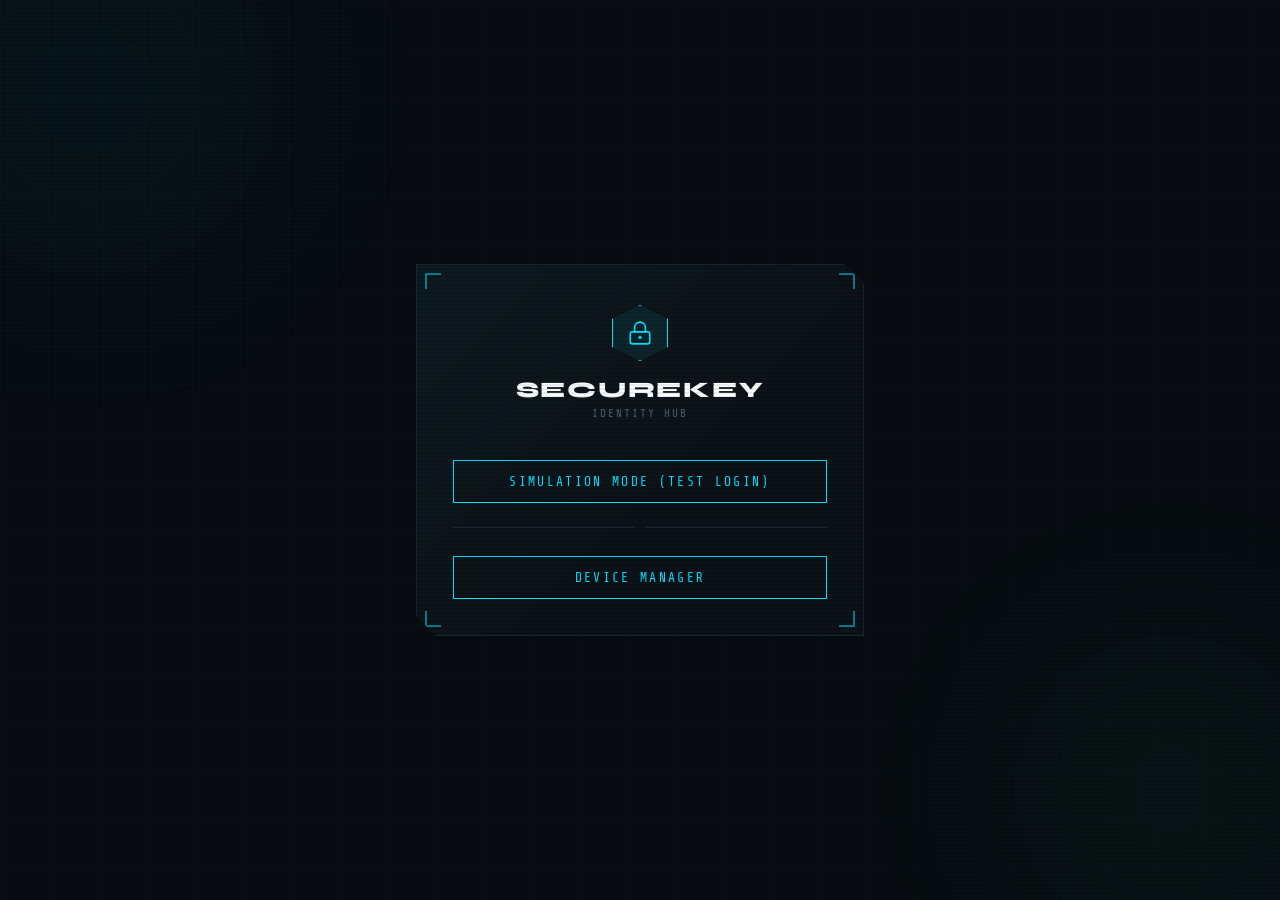
<file: index.html>
<!DOCTYPE html>
<html lang="en">
<head>
<meta charset="UTF-8" />
<meta name="viewport" content="width=device-width, initial-scale=1.0" />
<title>SecureKey — Identity Hub</title>
<link href="https://fonts.googleapis.com/css2?family=Share+Tech+Mono&family=Syne:wght@400;700;800&display=swap" rel="stylesheet" />
<style>
  /* ── VARIABLES ──────────────────────────────────── */
  :root {
    --bg:        #080c10;
    --surface:   #0d1218;
    --border:    #1a2535;
    --accent:    #00e5ff;
    --accent2:   #00ff9d;
    --danger:    #ff3b5c;
    --text:      #c8d8e8;
    --text-dim:  #4a6070;
    --mono:      'Share Tech Mono', monospace;
    --sans:      'Syne', sans-serif;
    --radius:    4px;
    --glow:      0 0 20px rgba(0,229,255,.18), 0 0 60px rgba(0,229,255,.06);
    --glow2:     0 0 20px rgba(0,255,157,.18), 0 0 60px rgba(0,255,157,.06);
  }

  /* ── RESET ──────────────────────────────────────── */
  *, *::before, *::after { box-sizing: border-box; margin: 0; padding: 0; }
  html, body { height: 100%; }

  body {
    background: var(--bg);
    color: var(--text);
    font-family: var(--mono);
    display: flex;
    align-items: center;
    justify-content: center;
    min-height: 100vh;
    overflow: hidden;
  }

  /* ── SCANLINE OVERLAY ───────────────────────────── */
  body::before {
    content: '';
    position: fixed;
    inset: 0;
    background: repeating-linear-gradient(
      0deg,
      transparent,
      transparent 2px,
      rgba(0,0,0,.08) 2px,
      rgba(0,0,0,.08) 4px
    );
    pointer-events: none;
    z-index: 100;
  }

  /* ── GRID BACKGROUND ────────────────────────────── */
  .grid-bg {
    position: fixed;
    inset: 0;
    background-image:
      linear-gradient(rgba(0,229,255,.025) 1px, transparent 1px),
      linear-gradient(90deg, rgba(0,229,255,.025) 1px, transparent 1px);
    background-size: 48px 48px;
    pointer-events: none;
  }

  .blob {
    position: fixed;
    border-radius: 50%;
    filter: blur(90px);
    pointer-events: none;
    opacity: .35;
  }
  .blob-1 { width: 420px; height: 420px; top: -120px; left: -120px;  background: rgba(0,229,255,.12); }
  .blob-2 { width: 380px; height: 380px; bottom: -80px; right: -80px; background: rgba(0,255,157,.10); }

  /* ── WRAPPER ────────────────────────────────────── */
  .wrapper {
    position: relative;
    z-index: 10;
    width: 100%;
    max-width: 480px;
    padding: 16px;
    animation: fadeUp .6s ease both;
  }

  @keyframes fadeUp {
    from { opacity: 0; transform: translateY(24px); }
    to   { opacity: 1; transform: translateY(0); }
  }

  /* ── CARD ───────────────────────────────────────── */
  .card {
    background: var(--surface);
    border: 1px solid var(--border);
    padding: 40px 36px 36px;
    position: relative;
    clip-path: polygon(0 0, calc(100% - 20px) 0, 100% 20px, 100% 100%, 20px 100%, 0 calc(100% - 20px));
  }
  .card::before {
    content: '';
    position: absolute;
    inset: 0;
    background: linear-gradient(135deg, rgba(0,229,255,.04) 0%, transparent 60%);
    pointer-events: none;
  }

  .corner {
    position: absolute;
    width: 16px; height: 16px;
    border-color: var(--accent);
    border-style: solid;
    opacity: .5;
  }
  .corner-tl { top: 8px; left: 8px;  border-width: 2px 0 0 2px; }
  .corner-tr { top: 8px; right: 8px; border-width: 2px 2px 0 0; }
  .corner-bl { bottom: 8px; left: 8px;  border-width: 0 0 2px 2px; }
  .corner-br { bottom: 8px; right: 8px; border-width: 0 2px 2px 0; }

  /* ── HEADER ─────────────────────────────────────── */
  .header {
    text-align: center;
    margin-bottom: 36px;
  }
  .logo {
    display: inline-flex;
    align-items: center;
    justify-content: center;
    width: 56px; height: 56px;
    border: 1px solid var(--accent);
    margin-bottom: 16px;
    position: relative;
    clip-path: polygon(50% 0%, 100% 25%, 100% 75%, 50% 100%, 0% 75%, 0% 25%);
    background: rgba(0,229,255,.07);
    box-shadow: var(--glow);
  }
  .logo svg { width: 26px; height: 26px; color: var(--accent); }
  .title {
    font-family: var(--sans);
    font-size: 22px;
    font-weight: 800;
    letter-spacing: .08em;
    color: #fff;
    text-transform: uppercase;
  }
  .subtitle {
    font-size: 11px;
    color: var(--text-dim);
    letter-spacing: .18em;
    text-transform: uppercase;
    margin-top: 4px;
  }

  /* ── STEPS ──────────────────────────────────────── */
  .step { display: none; }
  .step.active { display: block; animation: fadeIn .35s ease both; }
  @keyframes fadeIn {
    from { opacity: 0; transform: translateY(8px); }
    to   { opacity: 1; transform: translateY(0); }
  }

  /* ── FORM ELEMENTS ──────────────────────────────── */
  .field { margin-bottom: 20px; }
  label {
    display: block; font-size: 10px; letter-spacing: .2em; text-transform: uppercase;
    color: var(--text-dim); margin-bottom: 8px;
  }
  input[type="text"], input[type="password"] {
    width: 100%; background: rgba(255,255,255,.03); border: 1px solid var(--border);
    color: var(--text); font-family: var(--mono); font-size: 14px; padding: 12px 14px;
    outline: none; transition: border-color .2s, box-shadow .2s; caret-color: var(--accent);
  }
  input:focus {
    border-color: var(--accent);
    box-shadow: 0 0 0 1px rgba(0,229,255,.15), inset 0 0 12px rgba(0,229,255,.03);
  }
  input::placeholder { color: var(--text-dim); }

  /* ── BUTTON ─────────────────────────────────────── */
  .btn {
    width: 100%; padding: 13px; font-family: var(--mono); font-size: 13px;
    letter-spacing: .18em; text-transform: uppercase; cursor: pointer;
    border: 1px solid var(--accent); background: transparent; color: var(--accent);
    position: relative; overflow: hidden; transition: color .2s, box-shadow .2s; margin-top: 4px;
  }
  .btn::before {
    content: ''; position: absolute; inset: 0; background: var(--accent);
    transform: translateX(-101%); transition: transform .25s ease;
  }
  .btn:hover { color: #000; box-shadow: var(--glow); }
  .btn:hover::before { transform: translateX(0); }
  .btn span { position: relative; z-index: 1; }
  .btn:disabled { opacity: .45; cursor: not-allowed; }
  .btn:disabled::before { display: none; }
  .btn:disabled:hover { color: var(--accent); box-shadow: none; }
  .btn.danger { border-color: var(--danger); color: var(--danger); }
  .btn.danger::before { background: var(--danger); }
  .btn.danger:hover   { color: #fff; }

  /* ── STATUS / ERROR ─────────────────────────────── */
  .msg {
    font-size: 11px; letter-spacing: .1em; padding: 10px 12px; margin-bottom: 16px;
    border-left: 2px solid; display: none;
  }
  .msg.show  { display: block; animation: fadeIn .2s ease; }
  .msg.error { border-color: var(--danger); color: var(--danger); background: rgba(255,59,92,.06); }
  .msg.info  { border-color: var(--accent); color: var(--accent); background: rgba(0,229,255,.05); }
  .msg.ok    { border-color: var(--accent2); color: var(--accent2); background: rgba(0,255,157,.05); }

  /* ── DIVIDER ────────────────────────────────────── */
  .divider {
    display: flex; align-items: center; gap: 12px; margin: 24px 0; color: var(--text-dim);
    font-size: 10px; letter-spacing: .2em;
  }
  .divider::before, .divider::after { content: ''; flex: 1; height: 1px; background: var(--border); }

  /* ── LOADING OVERLAY ─────────────────────────────── */
  .overlay {
    position: absolute; inset: 0; background: rgba(8,12,16,.85); display: none;
    align-items: center; justify-content: center; flex-direction: column; gap: 12px;
    z-index: 50; font-size: 12px; letter-spacing: .15em; color: var(--accent);
  }
  .overlay.show { display: flex; animation: fadeIn .2s ease; }
  .overlay-spinner {
    width: 32px; height: 32px; border: 2px solid rgba(0,229,255,.15);
    border-top-color: var(--accent); border-radius: 50%; animation: spin .8s linear infinite;
  }
  .spinner {
    display: inline-block; width: 14px; height: 14px; border: 2px solid rgba(0,229,255,.2);
    border-top-color: var(--accent); border-radius: 50%; animation: spin .7s linear infinite;
    vertical-align: middle; margin-right: 6px;
  }
  @keyframes spin { to { transform: rotate(360deg); } }

  /* ── YUBIKEY ANIMATION ─────────────────────────────── */
  .yubikey-icon {
    width: 64px; height: 64px; margin: 0 auto 20px; border-radius: 50%;
    background: rgba(0,229,255,0.1); display: flex; align-items: center; justify-content: center;
    border: 1px solid rgba(0,229,255,0.3); animation: pulse 1.5s infinite;
  }
  @keyframes pulse {
    0% { box-shadow: 0 0 0 0 rgba(0,229,255,0.4); }
    70% { box-shadow: 0 0 0 15px rgba(0,229,255,0); }
    100% { box-shadow: 0 0 0 0 rgba(0,229,255,0); }
  }
  .hidden-otp { opacity: 0; position: absolute; top: -9999px; }

  /* ── OTP DISPLAY ────────────────────────────────── */
  .otp-panel { text-align: center; padding: 8px 0 16px; }
  .otp-label { font-size: 10px; letter-spacing: .25em; text-transform: uppercase; color: var(--text-dim); margin-bottom: 18px; }
  .otp-code {
    font-family: var(--sans); font-size: 52px; font-weight: 800; letter-spacing: .18em;
    color: var(--accent2); text-shadow: var(--glow2); line-height: 1; margin-bottom: 20px;
    transition: opacity .2s; cursor: pointer; user-select: all;
  }
  .otp-code.refreshing { opacity: .3; }
  .otp-code:hover { text-shadow: 0 0 30px rgba(0,255,157,.5); }
  .timer-bar-wrap { height: 2px; background: var(--border); margin-bottom: 10px; overflow: hidden; }
  .timer-bar { height: 100%; background: linear-gradient(90deg, var(--accent2), var(--accent)); transition: width 1s linear, background .5s; }
  .timer-bar.urgent { background: linear-gradient(90deg, var(--danger), #ff8c42); }
  .timer-text { font-size: 11px; color: var(--text-dim); letter-spacing: .12em; }
  .timer-text span { color: var(--text); }
  .acc-badge {
    display: inline-flex; align-items: center; gap: 8px; background: rgba(255,255,255,.04);
    border: 1px solid var(--border); padding: 6px 12px; font-size: 12px; color: var(--text-dim);
    margin-bottom: 24px; letter-spacing: .08em;
  }
  .acc-badge .dot {
    width: 6px; height: 6px; border-radius: 50%; background: var(--accent2); box-shadow: 0 0 6px var(--accent2);
    animation: pulse 2s infinite;
  }
  .copy-hint { font-size: 10px; color: var(--text-dim); letter-spacing: .1em; margin-top: 12px; }
  .copy-hint.copied { color: var(--accent2); }

  /* ── ACCOUNTS LIST ──────────────────────────────── */
  .account-list {
    max-height: 250px;
    overflow-y: auto;
    margin-bottom: 20px;
    border: 1px solid var(--border);
    padding: 8px;
    background: rgba(0,0,0,0.2);
  }
  .account-item {
    display: flex;
    justify-content: space-between;
    align-items: center;
    padding: 10px;
    border-bottom: 1px solid var(--border);
  }
  .account-item:last-child { border-bottom: none; }
  .account-name {
    font-size: 14px;
    color: var(--text);
  }
  .account-actions {
    display: flex;
    gap: 8px;
  }
  .account-btn {
    padding: 6px 10px;
    font-size: 10px;
    font-family: var(--mono);
    text-transform: uppercase;
    cursor: pointer;
    background: transparent;
    border: 1px solid var(--border);
    color: var(--text-dim);
  }
  .account-btn:hover { border-color: var(--accent); color: var(--accent); }
  .account-btn.active { border-color: var(--accent2); color: var(--accent2); }
  .account-btn.del:hover { border-color: var(--danger); color: var(--danger); }

  /* ── NAV PILLS (MANAGER MODE) ───────────────────── */
  .nav-pills {
    display: flex;
    gap: 8px;
    margin-bottom: 24px;
    border-bottom: 1px solid var(--border);
    padding-bottom: 12px;
  }
  .nav-pill {
    flex: 1;
    text-align: center;
    padding: 10px;
    font-size: 11px;
    letter-spacing: .1em;
    text-transform: uppercase;
    color: var(--text-dim);
    cursor: pointer;
    transition: color 0.2s;
  }
  .nav-pill:hover { color: var(--accent); }
  .nav-pill.active {
    color: var(--accent);
    border-bottom: 2px solid var(--accent);
    background: rgba(0,229,255,0.05);
  }

  .footer { text-align: center; margin-top: 24px; font-size: 10px; color: var(--text-dim); letter-spacing: .14em; }
  .footer a { color: var(--text-dim); text-decoration: none; border-bottom: 1px solid var(--border); cursor: pointer; transition: color .2s; }
  .footer a:hover { color: var(--accent); }
</style>
</head>
<body>

<div class="grid-bg"></div>
<div class="blob blob-1"></div>
<div class="blob blob-2"></div>

<div class="wrapper">
  <div class="card">
    <div class="corner corner-tl"></div>
    <div class="corner corner-tr"></div>
    <div class="corner corner-bl"></div>
    <div class="corner corner-br"></div>

    <div class="overlay" id="overlay">
      <div class="overlay-spinner"></div>
      <span id="overlay-msg">AUTHENTICATING</span>
    </div>

    <div class="header">
      <div class="logo">
        <svg viewBox="0 0 24 24" fill="none" stroke="currentColor" stroke-width="1.5" stroke-linecap="round" stroke-linejoin="round">
          <rect x="3" y="11" width="18" height="11" rx="2"/>
          <path d="M7 11V7a5 5 0 0 1 10 0v4"/>
          <circle cx="12" cy="16" r="1.5" fill="currentColor" stroke="none"/>
        </svg>
      </div>
      <div class="title">SecureKey</div>
      <div class="subtitle">Identity Hub</div>
    </div>

    <!-- ── STEP 0: Landing ── -->
    <div class="step active" id="step-landing">
      <div class="msg" id="landing-msg"></div>
      <button class="btn" onclick="setStep('login')">
        <span>Simulation Mode (Test Login)</span>
      </button>
      <div class="divider"></div>
      <button class="btn" onclick="setStep('manager-codes'); startPolling();">
        <span>Device Manager</span>
      </button>
    </div>

    <!-- ── STEP 1: Login (Simulation) ── -->
    <div class="step" id="step-login">
      <div class="msg" id="login-msg"></div>
      <div class="field">
        <label>User ID</label>
        <input type="text" id="userid" placeholder="enter user id" autocomplete="username" />
      </div>
      <div class="field">
        <label>Password</label>
        <input type="password" id="password" placeholder="enter password" autocomplete="current-password" />
      </div>
      <button class="btn" id="login-btn" onclick="doLogin()">
        <span>Authenticate →</span>
      </button>
      <div class="divider">or</div>
      <button class="btn danger" onclick="setStep('landing')">
        <span>← Back</span>
      </button>
    </div>

    <!-- ── STEP 1.5: Hardware Auth (Simulation) ── -->
    <div class="step" id="step-hw-auth">
      <div class="msg" id="hw-msg"></div>
      <div style="text-align:center; padding: 12px 0;">
        <div class="yubikey-icon">
          <svg width="32" height="32" viewBox="0 0 24 24" fill="none" stroke="var(--accent)" stroke-width="2" stroke-linecap="round" stroke-linejoin="round">
            <rect x="3" y="11" width="18" height="11" rx="2" ry="2"></rect>
            <path d="M7 11V7a5 5 0 0 1 10 0v4"></path>
          </svg>
        </div>
        <div style="color: var(--accent); font-weight: 500; font-size: 14px; margin-bottom: 8px;">Hardware Key Required</div>
        <div style="color: #64748b; font-size: 12px; line-height: 1.5; margin-bottom: 16px;">
          Press the <strong>BOOT button</strong> on your ESP32, or enter the 6-digit OTP code below:
        </div>
      </div>
      <form onsubmit="handleHardwareAuth(event)">
        <div class="field" style="margin-bottom: 12px;">
          <input type="text" id="hw-otp-input" placeholder="Enter 6-digit OTP" maxlength="6" style="text-align:center; font-size: 22px; letter-spacing: 0.25em; font-weight: bold; color: var(--accent2);" autocomplete="off" />
        </div>
        <button type="submit" class="btn" style="margin-bottom: 10px;">
          <span>Verify OTP →</span>
        </button>
      </form>
      <button class="btn" onclick="autoAuthFromSerial()" style="border-color: var(--accent2); color: var(--accent2); margin-bottom: 10px;">
        <span>⚡ Auto-Verify via Serial Key</span>
      </button>
      <div style="font-size: 10px; color: var(--text-dim); text-align: center; margin-bottom: 14px; line-height: 1.4;">
        Note: Close Arduino Serial Monitor so the server can access COM15.
      </div>
      <button class="btn danger" onclick="setStep('landing')">
        <span>Cancel</span>
      </button>
    </div>

    <!-- ── STEP 2: Vault Success (Simulation) ── -->
    <div class="step" id="step-vault">
      <div class="otp-panel">
        <div style="text-align:center; color:#10b981; margin-bottom:10px; font-weight:bold;">[ SECURE VAULT ACCESS GRANTED ]</div>
        <div class="otp-label">Current One-Time Password</div>
        <div class="acc-badge">
          <div class="dot"></div>
          <span id="vault-acc-name">—</span>
        </div>
        <div class="otp-code" id="vault-otp-display" title="Click to copy" onclick="copyOtp()">------</div>
        <div class="timer-bar-wrap">
          <div class="timer-bar" id="vault-timer-bar" style="width:100%"></div>
        </div>
        <div class="timer-text">Refreshes in <span id="vault-timer-val">—</span>s</div>
        <div class="copy-hint" id="copy-hint">click code to copy</div>
      </div>
      <button class="btn danger" onclick="setStep('landing'); stopPolling();">
        <span>Lock &amp; Logout</span>
      </button>
    </div>

    <!-- ── DEVICE MANAGER NAV ── -->
    <div id="manager-nav" style="display:none;">
      <div class="nav-pills">
        <div class="nav-pill" id="nav-codes" onclick="setStep('manager-codes')">Live Codes</div>
        <div class="nav-pill" id="nav-accs" onclick="setStep('manager-accounts')">Accounts</div>
        <div class="nav-pill" id="nav-cfg" onclick="setStep('manager-settings')">Settings</div>
      </div>
    </div>

    <!-- ── STEP: Manager Codes ── -->
    <div class="step" id="step-manager-codes">
      <div class="msg" id="mgr-otp-msg"></div>
      <div class="otp-panel">
        <div class="otp-label">Current One-Time Password</div>
        <div class="acc-badge">
          <div class="dot"></div>
          <span id="mgr-acc-name">—</span>
        </div>
        <div class="otp-code" id="mgr-otp-display" title="Click to copy" onclick="copyOtp()">------</div>
        <div class="timer-bar-wrap">
          <div class="timer-bar" id="mgr-timer-bar" style="width:100%"></div>
        </div>
        <div class="timer-text">Refreshes in <span id="mgr-timer-val">—</span>s</div>
      </div>
      <button class="btn" onclick="typeOtp()" id="type-btn">
        <span>Type via USB Keyboard</span>
      </button>
      <div style="height:12px"></div>
      <button class="btn danger" onclick="setStep('landing'); stopPolling();">
        <span>← Exit Manager</span>
      </button>
    </div>

    <!-- ── STEP: Manager Accounts ── -->
    <div class="step" id="step-manager-accounts">
      <div class="msg" id="mgr-acc-msg"></div>
      <div class="account-list" id="account-list">
        <div style="text-align:center; padding: 20px; color: var(--text-dim); font-size:12px;">Loading accounts...</div>
      </div>
      <div style="border-top: 1px solid var(--border); padding-top: 16px;">
        <div style="font-size: 11px; color: var(--accent); margin-bottom:12px; letter-spacing: .1em;">ADD NEW ACCOUNT</div>
        <div class="field" style="margin-bottom:10px;">
          <input type="text" id="new-acc-name" placeholder="Account Name (e.g. GitHub)" maxlength="16" />
        </div>
        <div class="field" style="margin-bottom:10px;">
          <input type="text" id="new-acc-secret" placeholder="Base32 Secret (e.g. JBSWY3...)" />
        </div>
        <button class="btn" onclick="addAccount()">
          <span>Inject into ESP32</span>
        </button>
      </div>
      <div style="height:12px"></div>
      <button class="btn danger" onclick="setStep('landing'); stopPolling();">
        <span>← Exit Manager</span>
      </button>
    </div>

    <!-- ── STEP: Manager Settings ── -->
    <div class="step" id="step-manager-settings">
      <div class="msg" id="cfg-msg"></div>
      <div class="field">
        <label>Device PIN (4–12 digits)</label>
        <input type="password" id="cfg-pin" placeholder="leave blank to keep current" />
      </div>
      <div class="field">
        <label>Server URL</label>
        <input type="text" id="cfg-server" placeholder="http://localhost:8000" />
      </div>
      <button class="btn" onclick="saveConfig()">
        <span>Save &amp; Sync Time</span>
      </button>
      <div style="height:12px"></div>
      <button class="btn danger" onclick="setStep('landing'); stopPolling();">
        <span>← Exit Manager</span>
      </button>
    </div>

  </div><!-- .card -->
</div>

<script>
// ═══════════════════════════════════════════════════
//  CONFIG & STATE
// ═══════════════════════════════════════════════════
const USERS = { "admin":  "admin123" };
let cfg = { server: localStorage.getItem('sk_server') || 'http://localhost:8000' };

let otpInterval  = null;
let timerInterval = null;
let currentOtp   = '';
let secondsLeft  = 30;
let currentStepMode = ''; // 'vault' or 'manager'

// ═══════════════════════════════════════════════════
//  HELPERS
// ═══════════════════════════════════════════════════
async function apiFetch(path, opts = {}) {
  const url = cfg.server.replace(/\/$/, '') + path;
  const res  = await fetch(url, { headers: { 'Content-Type': 'application/json' }, ...opts });
  if (!res.ok) throw new Error(`HTTP ${res.status}`);
  return res.json();
}

function showMsg(id, text, type = 'error') {
  const el = document.getElementById(id); el.textContent = text; el.className = `msg show ${type}`;
}
function clearMsg(id) {
  const el = document.getElementById(id); el.className = 'msg'; el.textContent = '';
}
function showOverlay(msg) {
  document.getElementById('overlay-msg').textContent = msg; document.getElementById('overlay').classList.add('show');
}
function hideOverlay() { document.getElementById('overlay').classList.remove('show'); }

function setStep(name) {
  document.querySelectorAll('.step').forEach(s => s.classList.remove('active'));
  document.getElementById('step-' + name).classList.add('active');
  
  const mgrNav = document.getElementById('manager-nav');
  if (name.startsWith('manager-')) {
    mgrNav.style.display = 'block';
    document.querySelectorAll('.nav-pill').forEach(p => p.classList.remove('active'));
    if (name === 'manager-codes') document.getElementById('nav-codes').classList.add('active');
    if (name === 'manager-accounts') {
      document.getElementById('nav-accs').classList.add('active');
      loadAccounts();
    }
    if (name === 'manager-settings') {
      document.getElementById('nav-cfg').classList.add('active');
      document.getElementById('cfg-server').value = cfg.server;
    }
    currentStepMode = 'manager';
  } else {
    mgrNav.style.display = 'none';
    if (name === 'vault') currentStepMode = 'vault';
    else currentStepMode = '';
  }
}

// ═══════════════════════════════════════════════════
//  SIMULATION PATH (LOGIN)
// ═══════════════════════════════════════════════════
async function doLogin() {
  const uid  = document.getElementById('userid').value.trim();
  const pass = document.getElementById('password').value;
  clearMsg('login-msg');
  if (!USERS[uid] || USERS[uid] !== pass) { showMsg('login-msg', '[ ERROR ] Invalid user ID or password.'); return; }

  showOverlay('AUTHENTICATING');
  try {
    const statusData = await apiFetch('/api/status');
    const status = statusData.status || {};
    if (status.locked) { showMsg('login-msg', '[ ERROR ] Device locked.', 'info'); hideOverlay(); return; }
    if (!status.synced) {
      showOverlay('SYNCING TIME');
      const syncResult = await apiFetch('/api/sync', { method: 'POST' });
      if (!syncResult.ok) throw new Error('Time sync failed.');
    }
    showOverlay('AUTHENTICATING');
    await new Promise(r => setTimeout(r, 600));
    hideOverlay();
    setStep('hw-auth');
    const hwInput = document.getElementById('hw-otp-input');
    setTimeout(() => { hwInput.value = ''; hwInput.focus(); }, 50);
  } catch (err) {
    hideOverlay(); showMsg('login-msg', `[ ERROR ] ${err.message}`);
  }
}

document.addEventListener('click', () => {
  if (document.getElementById('step-hw-auth').classList.contains('active')) {
    document.getElementById('hw-otp-input').focus();
  }
});

async function handleHardwareAuth(e) {
  if (e) e.preventDefault();
  const otp = document.getElementById('hw-otp-input').value.trim();
  if (!otp) {
    showMsg('hw-msg', '[ INFO ] Please enter the 6-digit OTP or click Auto-Verify.');
    return;
  }
  showOverlay('VERIFYING HARDWARE TOKEN');
  try {
    const statusData = await apiFetch('/api/status');
    const status = statusData.status || {};
    if (!status.synced) {
      throw new Error(statusData.error || 'Device not ready. Please close Arduino Serial Monitor.');
    }
    await new Promise(r => setTimeout(r, 600));
    showOverlay('SUCCESSFULLY OTP FETCHED');
    await new Promise(r => setTimeout(r, 800));
    hideOverlay();
    document.getElementById('hw-otp-input').value = '';
    fetchAndShowOtp(status);
    setStep('vault');
    startPolling();
  } catch (err) {
    hideOverlay(); showMsg('hw-msg', '[ ERROR ] ' + err.message);
    document.getElementById('hw-otp-input').value = ''; document.getElementById('hw-otp-input').focus();
  }
}

async function autoAuthFromSerial() {
  clearMsg('hw-msg');
  showOverlay('FETCHING KEY FROM SERIAL');
  try {
    const statusData = await apiFetch('/api/status');
    const status = statusData.status || {};
    if (!status.synced || !status.current_otp) {
      throw new Error(statusData.error || 'Device not ready. Close Arduino Serial Monitor so server can open COM15.');
    }
    const otp = (status.current_otp || '').toString().padStart(6, '0');
    document.getElementById('hw-otp-input').value = otp;
    showOverlay('AUTHENTICATED: ' + otp);
    await new Promise(r => setTimeout(r, 700));
    hideOverlay();
    document.getElementById('hw-otp-input').value = '';
    fetchAndShowOtp(status);
    setStep('vault');
    startPolling();
  } catch (err) {
    hideOverlay();
    showMsg('hw-msg', '[ ERROR ] ' + err.message);
  }
}

// ═══════════════════════════════════════════════════
//  MANAGER PATH (ACCOUNTS)
// ═══════════════════════════════════════════════════
async function loadAccounts() {
  const list = document.getElementById('account-list');
  list.innerHTML = '<div style="text-align:center; padding:20px; color:var(--text-dim); font-size:12px;">Loading...</div>';
  try {
    const res = await apiFetch('/api/accounts');
    if (!res.ok) throw new Error('Failed to load accounts');
    const accs = res.accounts || [];
    if (accs.length === 0) {
      list.innerHTML = '<div style="text-align:center; padding:20px; color:var(--text-dim); font-size:12px;">No accounts on device.</div>';
      return;
    }
    list.innerHTML = '';
    accs.forEach((a, idx) => {
      if (!a.present || a.present === '0') return; // Empty slot
      const isAct = (a.active === '1' || a.active === true);
      const div = document.createElement('div');
      div.className = 'account-item';
      div.innerHTML = `
        <div class="account-name">${a.name} ${isAct ? '<span style="color:var(--accent2); font-size:10px;">(ACTIVE)</span>' : ''}</div>
        <div class="account-actions">
          ${!isAct ? `<button class="account-btn" onclick="setActiveAccount(${idx})">Set Active</button>` : ''}
          <button class="account-btn del" onclick="deleteAccount(${idx})">Del</button>
        </div>
      `;
      list.appendChild(div);
    });
  } catch (err) {
    showMsg('mgr-acc-msg', `[ ERROR ] ${err.message}`);
  }
}

async function addAccount() {
  const name = document.getElementById('new-acc-name').value.trim();
  const secret = document.getElementById('new-acc-secret').value.trim();
  if (!name || !secret) { showMsg('mgr-acc-msg', '[ ERROR ] Name and Secret required.'); return; }
  showOverlay('INJECTING ACCOUNT');
  try {
    // find first empty slot
    const res = await apiFetch('/api/accounts');
    const accs = res.accounts || [];
    let emptyIdx = -1;
    for (let i=0; i<10; i++) {
      if (!accs[i] || accs[i].present === '0' || !accs[i].present) { emptyIdx = i; break; }
    }
    if (emptyIdx === -1) throw new Error('Device full (max 10 accounts)');
    
    await apiFetch('/api/account', { method: 'POST', body: JSON.stringify({ index: emptyIdx, name, secret }) });
    document.getElementById('new-acc-name').value = '';
    document.getElementById('new-acc-secret').value = '';
    hideOverlay();
    loadAccounts();
    showMsg('mgr-acc-msg', '[ OK ] Account injected into hardware.', 'ok');
    setTimeout(() => clearMsg('mgr-acc-msg'), 3000);
  } catch (err) {
    hideOverlay(); showMsg('mgr-acc-msg', `[ ERROR ] ${err.message}`);
  }
}

async function deleteAccount(idx) {
  if (!confirm('Delete this account from the hardware key?')) return;
  showOverlay('DELETING');
  try {
    await apiFetch(`/api/account/${idx}`, { method: 'DELETE' });
    hideOverlay();
    loadAccounts();
  } catch (err) { hideOverlay(); showMsg('mgr-acc-msg', `[ ERROR ] ${err.message}`); }
}

async function setActiveAccount(idx) {
  showOverlay('SETTING ACTIVE');
  try {
    await apiFetch('/api/active', { method: 'POST', body: JSON.stringify({ index: idx }) });
    hideOverlay();
    loadAccounts();
  } catch (err) { hideOverlay(); showMsg('mgr-acc-msg', `[ ERROR ] ${err.message}`); }
}

// ═══════════════════════════════════════════════════
//  OTP POLLING & DISPLAY
// ═══════════════════════════════════════════════════
let isFetchingOtp = false;

async function fetchAndShowOtp(statusOverride = null) {
  if (!currentStepMode) return; // Not on a screen that needs it
  if (isFetchingOtp && !statusOverride) return;
  isFetchingOtp = true;
  try {
    const data = statusOverride ? { status: statusOverride } : await apiFetch('/api/status');
    const status = data.status || {};
    
    const pfx = currentStepMode === 'vault' ? 'vault-' : 'mgr-';
    const msgId = currentStepMode === 'vault' ? null : 'mgr-otp-msg';

    if (status.locked) { if(msgId) showMsg(msgId, '[ WARN ] Device locked.', 'error'); return; }
    if (!status.synced || !status.active_acc_present) {
      document.getElementById(pfx+'otp-display').textContent = '- - - - - -';
      if(msgId) showMsg(msgId, '[ WARN ] Device not ready.', 'info');
      return;
    }
    if(msgId) clearMsg(msgId);

    const otp  = (status.current_otp || '').toString().padStart(6, '0');
    const left = parseInt(status.seconds_left);
    const name = status.active_name || 'Account';

    currentOtp = otp;
    secondsLeft = isNaN(left) ? 30 : left;

    document.getElementById(pfx+'acc-name').textContent = name;
    document.getElementById(pfx+'otp-display').textContent = otp.slice(0,3) + ' ' + otp.slice(3);
    updateTimerBar(secondsLeft, pfx);

  } catch (err) {
    if (currentStepMode === 'manager') showMsg('mgr-otp-msg', `[ ERROR ] ${err.message}`, 'error');
  } finally {
    isFetchingOtp = false;
  }
}

function updateTimerBar(left, pfx) {
  const pct = (left / 30) * 100;
  const bar = document.getElementById(pfx+'timer-bar');
  bar.style.width = pct + '%';
  bar.className = 'timer-bar' + (left <= 7 ? ' urgent' : '');
  document.getElementById(pfx+'timer-val').textContent = left;
}

function tickTimer() {
  if (!currentStepMode) return;
  const pfx = currentStepMode === 'vault' ? 'vault-' : 'mgr-';
  if (secondsLeft > 0) {
    secondsLeft--;
    updateTimerBar(secondsLeft, pfx);
  }
  if (secondsLeft <= 0) {
    const el = document.getElementById(pfx+'otp-display');
    el.classList.add('refreshing');
    fetchAndShowOtp().finally(() => {
      el.classList.remove('refreshing');
    });
  }
}

function startPolling() {
  stopPolling();
  otpInterval = setInterval(fetchAndShowOtp, 5000);
  timerInterval = setInterval(tickTimer, 1000);
  fetchAndShowOtp(); // initial fetch
}
function stopPolling() {
  if (otpInterval) clearInterval(otpInterval);
  if (timerInterval) clearInterval(timerInterval);
  otpInterval = null; timerInterval = null;
}

function copyOtp() {
  if (!currentOtp) return;
  navigator.clipboard.writeText(currentOtp).then(() => {
    // Only applies to vault view hint for now, or could handle both
  });
}

async function typeOtp() {
  try {
    await apiFetch('/api/type-otp', { method: 'POST' });
  } catch (err) {}
}

async function saveConfig() {
  const server = document.getElementById('cfg-server').value.trim();
  const pin = document.getElementById('cfg-pin').value.trim();
  clearMsg('cfg-msg');
  if (!server) return;
  cfg.server = server; localStorage.setItem('sk_server', server);
  showOverlay('CONNECTING');
  try {
    if (pin.length >= 4) await apiFetch('/api/set-pin', { method: 'POST', body: JSON.stringify({ pin }) });
    const syncRes = await apiFetch('/api/sync', { method: 'POST' });
    hideOverlay();
    if (syncRes.ok) showMsg('cfg-msg', '[ OK ] Config saved & Synced.', 'ok');
    else showMsg('cfg-msg', '[ WARN ] Saved but sync failed.', 'info');
  } catch (err) { hideOverlay(); showMsg('cfg-msg', `[ ERROR ] ${err.message}`); }
}
</script>
</body>
</html>
</file>
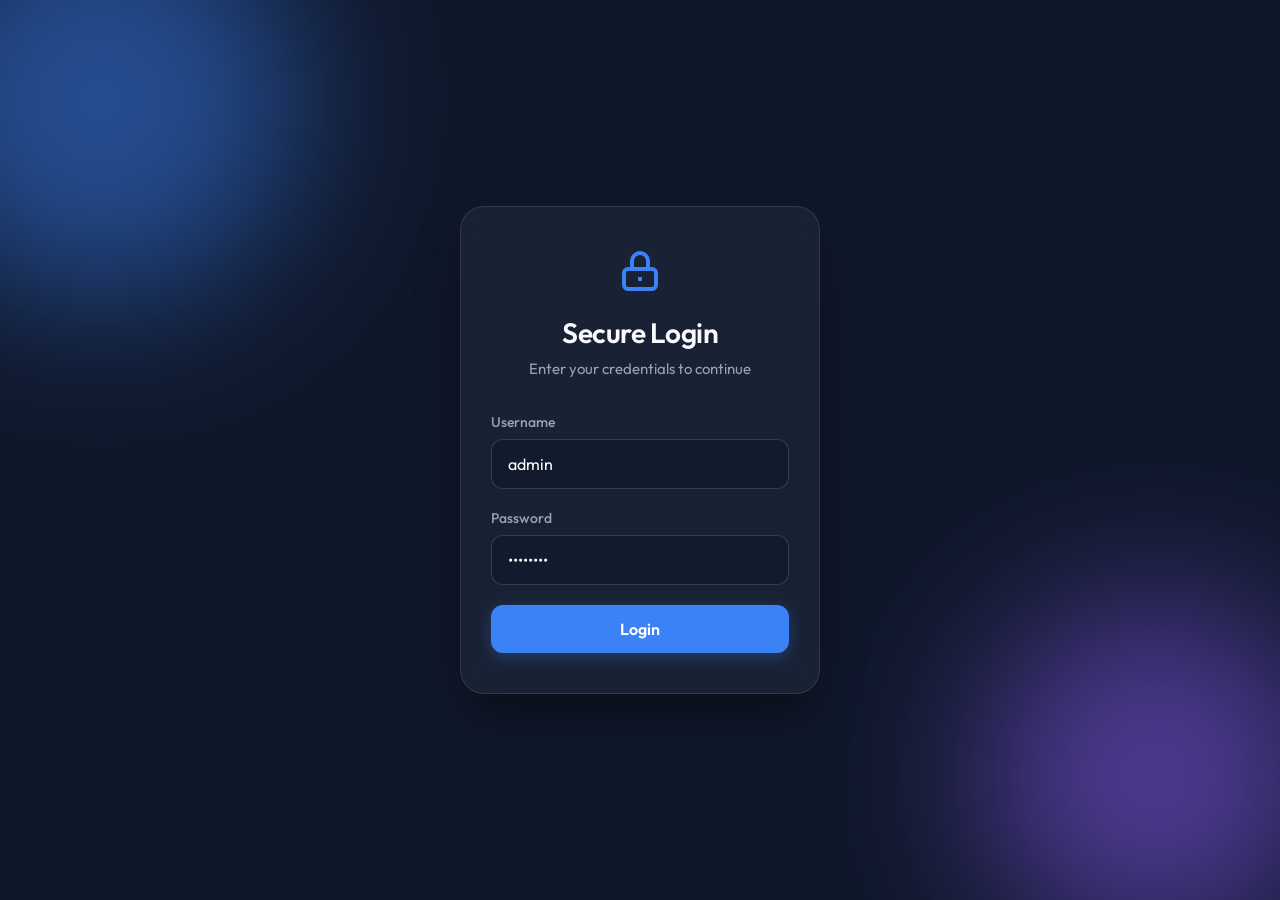
<file: demo/index.html>
<!DOCTYPE html>
<html lang="en">
<head>
    <meta charset="UTF-8">
    <meta name="viewport" content="width=device-width, initial-scale=1.0">
    <title>Secure Portal | 2FA Hardware Demo</title>
    <meta name="description" content="Demo login page for ESP32 hardware 2FA key.">
    <link rel="stylesheet" href="style.css">
    <link href="https://fonts.googleapis.com/css2?family=Outfit:wght@300;400;500;600&display=swap" rel="stylesheet">
</head>
<body>
    <div class="background-elements">
        <div class="blob blob-1"></div>
        <div class="blob blob-2"></div>
    </div>

    <div class="container">
        <div class="glass-card" id="login-card">
            <div class="header">
                <svg class="icon" viewBox="0 0 24 24" fill="none" stroke="currentColor" stroke-width="2">
                    <path d="M12 15v2m-6 4h12a2 2 0 002-2v-6a2 2 0 00-2-2H6a2 2 0 00-2 2v6a2 2 0 002 2zm10-10V7a4 4 0 00-8 0v4h8z"></path>
                </svg>
                <h1>Secure Login</h1>
                <p>Enter your credentials to continue</p>
            </div>

            <form id="login-form">
                <div class="input-group">
                    <label for="username">Username</label>
                    <input type="text" id="username" placeholder="admin" required value="admin">
                </div>
                <div class="input-group">
                    <label for="password">Password</label>
                    <input type="password" id="password" placeholder="••••••••" required value="password">
                </div>
                <button type="submit" class="btn primary-btn">Login</button>
            </form>
        </div>

        <div class="glass-card hidden" id="otp-card">
            <div class="header">
                <div class="icon-pulse-container">
                    <svg class="icon pulse" viewBox="0 0 24 24" fill="none" stroke="currentColor" stroke-width="2">
                        <path d="M9 12l2 2 4-4m5.618-4.016A11.955 11.955 0 0112 2.944a11.955 11.955 0 01-8.618 3.04A12.02 12.02 0 003 9c0 5.591 3.824 10.29 9 11.622 5.176-1.332 9-6.03 9-11.622 0-1.042-.133-2.052-.382-3.016z"></path>
                    </svg>
                </div>
                <h1>Two-Factor Auth</h1>
                <p>Press the button on your hardware key to enter the OTP.</p>
            </div>

            <form id="otp-form">
                <div class="input-group otp-group">
                    <input type="text" id="otp-input" class="otp-input" placeholder="000000" maxlength="6" autocomplete="off">
                </div>
                <div class="loader-container hidden" id="otp-loader">
                    <div class="spinner"></div>
                    <p>Verifying key...</p>
                </div>
            </form>
            <button class="btn secondary-btn" id="back-btn">Back to Login</button>
        </div>

        <div class="glass-card hidden" id="success-card">
            <div class="header">
                <svg class="icon success-icon" viewBox="0 0 24 24" fill="none" stroke="#10b981" stroke-width="2">
                    <path stroke-linecap="round" stroke-linejoin="round" d="M9 12l2 2 4-4m6 2a9 9 0 11-18 0 9 9 0 0118 0z"></path>
                </svg>
                <h1>Access Granted</h1>
                <p>Hardware key verified successfully.</p>
            </div>
            <button class="btn primary-btn" id="reset-btn">Restart Demo</button>
        </div>
    </div>

    <script src="script.js"></script>
</body>
</html>
</file>
<file: demo/style.css>
:root {
    --bg-color: #0f172a;
    --card-bg: rgba(30, 41, 59, 0.7);
    --card-border: rgba(255, 255, 255, 0.1);
    --text-primary: #f8fafc;
    --text-secondary: #94a3b8;
    --accent: #3b82f6;
    --accent-hover: #2563eb;
    --success: #10b981;
    --input-bg: rgba(15, 23, 42, 0.6);
    --input-border: rgba(255, 255, 255, 0.15);
    --input-focus: rgba(59, 130, 246, 0.5);
}

* {
    margin: 0;
    padding: 0;
    box-sizing: border-box;
    font-family: 'Outfit', sans-serif;
}

body {
    background-color: var(--bg-color);
    color: var(--text-primary);
    min-height: 100vh;
    display: flex;
    justify-content: center;
    align-items: center;
    overflow: hidden;
    position: relative;
}

/* Dynamic Background */
.background-elements {
    position: absolute;
    width: 100vw;
    height: 100vh;
    z-index: 0;
    overflow: hidden;
}

.blob {
    position: absolute;
    border-radius: 50%;
    filter: blur(80px);
    opacity: 0.5;
    animation: float 10s infinite ease-in-out alternate;
}

.blob-1 {
    width: 400px;
    height: 400px;
    background: #3b82f6;
    top: -100px;
    left: -100px;
}

.blob-2 {
    width: 350px;
    height: 350px;
    background: #8b5cf6;
    bottom: -50px;
    right: -50px;
    animation-delay: -5s;
}

@keyframes float {
    0% { transform: translate(0, 0) scale(1); }
    100% { transform: translate(50px, 50px) scale(1.1); }
}

/* Container & Cards */
.container {
    position: relative;
    z-index: 1;
    width: 100%;
    max-width: 400px;
    padding: 20px;
}

.glass-card {
    background: var(--card-bg);
    backdrop-filter: blur(16px);
    -webkit-backdrop-filter: blur(16px);
    border: 1px solid var(--card-border);
    border-radius: 24px;
    padding: 40px 30px;
    box-shadow: 0 25px 50px -12px rgba(0, 0, 0, 0.5);
    transition: all 0.4s cubic-bezier(0.4, 0, 0.2, 1);
    transform-origin: center;
}

.glass-card.hidden {
    opacity: 0;
    visibility: hidden;
    position: absolute;
    top: 20px;
    left: 20px;
    right: 20px;
    transform: scale(0.95) translateY(20px);
    pointer-events: none;
}

/* Header & Typography */
.header {
    text-align: center;
    margin-bottom: 32px;
}

.icon {
    width: 48px;
    height: 48px;
    margin-bottom: 16px;
    color: var(--accent);
}

.success-icon {
    width: 64px;
    height: 64px;
}

h1 {
    font-size: 28px;
    font-weight: 600;
    margin-bottom: 8px;
    letter-spacing: -0.5px;
}

p {
    color: var(--text-secondary);
    font-size: 15px;
    line-height: 1.5;
}

/* Forms & Inputs */
.input-group {
    margin-bottom: 20px;
    text-align: left;
}

label {
    display: block;
    font-size: 14px;
    font-weight: 500;
    margin-bottom: 8px;
    color: var(--text-secondary);
}

input {
    width: 100%;
    padding: 14px 16px;
    background: var(--input-bg);
    border: 1px solid var(--input-border);
    border-radius: 12px;
    color: white;
    font-size: 16px;
    transition: all 0.3s ease;
    outline: none;
}

input:focus {
    border-color: var(--accent);
    box-shadow: 0 0 0 4px var(--input-focus);
}

/* OTP Specific */
.otp-group {
    display: flex;
    justify-content: center;
}

.otp-input {
    width: 200px;
    text-align: center;
    font-size: 32px;
    letter-spacing: 8px;
    font-weight: 600;
    padding: 15px;
    border-radius: 16px;
}

.otp-input::placeholder {
    color: rgba(255, 255, 255, 0.1);
    letter-spacing: 8px;
}

/* Buttons */
.btn {
    width: 100%;
    padding: 14px;
    border: none;
    border-radius: 12px;
    font-size: 16px;
    font-weight: 600;
    cursor: pointer;
    transition: all 0.3s ease;
}

.primary-btn {
    background: var(--accent);
    color: white;
    box-shadow: 0 4px 14px rgba(59, 130, 246, 0.3);
}

.primary-btn:hover {
    background: var(--accent-hover);
    transform: translateY(-2px);
    box-shadow: 0 6px 20px rgba(59, 130, 246, 0.4);
}

.secondary-btn {
    background: transparent;
    color: var(--text-secondary);
    margin-top: 10px;
}

.secondary-btn:hover {
    color: var(--text-primary);
}

/* Animations */
.icon-pulse-container {
    position: relative;
    display: inline-block;
}

.icon-pulse-container::before {
    content: '';
    position: absolute;
    top: 50%;
    left: 50%;
    transform: translate(-50%, -50%);
    width: 60px;
    height: 60px;
    background: rgba(59, 130, 246, 0.2);
    border-radius: 50%;
    animation: pulse-ring 2s infinite;
}

@keyframes pulse-ring {
    0% { transform: translate(-50%, -50%) scale(0.8); opacity: 1; }
    100% { transform: translate(-50%, -50%) scale(1.5); opacity: 0; }
}

/* Loader */
.loader-container {
    display: flex;
    flex-direction: column;
    align-items: center;
    margin-top: 20px;
}

.spinner {
    width: 30px;
    height: 30px;
    border: 3px solid rgba(255,255,255,0.1);
    border-radius: 50%;
    border-top-color: var(--accent);
    animation: spin 1s ease-in-out infinite;
    margin-bottom: 10px;
}

@keyframes spin {
    to { transform: rotate(360deg); }
}
</file>
